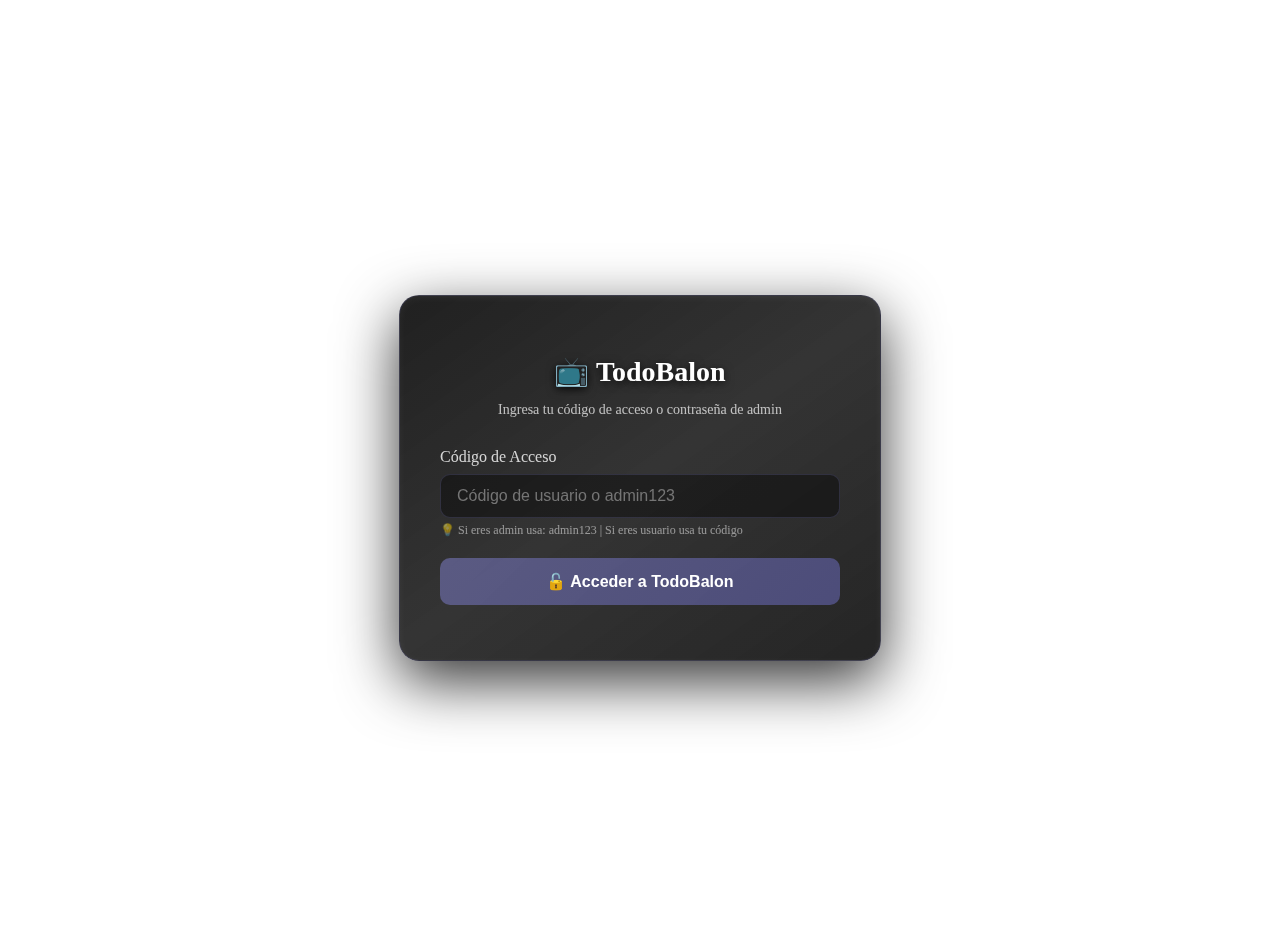
<file: auth-final.html>
<!DOCTYPE html>
<html lang="es">
<head>
    <meta charset="utf-8">
    <meta name="viewport" content="width=device-width, initial-scale=1.0">
    <title>TodoBalon - Acceso</title>
    <link rel="stylesheet" href="canal.css">
    <style>
        .auth-container {
            display: flex;
            justify-content: center;
            align-items: center;
            min-height: 100vh;
            padding: 20px;
        }
        
        .auth-box {
            background: linear-gradient(145deg, 
                rgba(20, 20, 20, 0.95) 0%, 
                rgba(30, 30, 30, 0.9) 50%, 
                rgba(25, 25, 25, 0.95) 100%
            );
            border-radius: 20px;
            padding: 40px;
            max-width: 400px;
            width: 100%;
            box-shadow: 
                0 20px 60px rgba(0, 0, 0, 0.8),
                inset 0 2px 8px rgba(255, 255, 255, 0.05);
            border: 1px solid rgba(100, 100, 150, 0.3);
            backdrop-filter: blur(20px);
        }
        
        .auth-header {
            text-align: center;
            margin-bottom: 30px;
        }
        
        .auth-header h1 {
            color: #ffffff;
            font-size: 28px;
            margin-bottom: 10px;
            text-shadow: 0 2px 10px rgba(0, 0, 0, 0.8);
        }
        
        .auth-header p {
            color: rgba(255, 255, 255, 0.7);
            font-size: 14px;
        }
        
        .form-group {
            margin-bottom: 20px;
        }
        
        .form-group label {
            display: block;
            color: rgba(255, 255, 255, 0.8);
            margin-bottom: 8px;
            font-weight: 500;
        }
        
        .form-group input {
            width: 100%;
            padding: 12px 16px;
            background: rgba(0, 0, 0, 0.4);
            border: 1px solid rgba(100, 100, 150, 0.3);
            border-radius: 10px;
            color: #ffffff;
            font-size: 14px;
            transition: all 0.3s ease;
            box-sizing: border-box;
        }
        
        .form-group input:focus {
            outline: none;
            border-color: rgba(120, 120, 180, 0.6);
            box-shadow: 0 0 10px rgba(120, 120, 180, 0.3);
        }
        
        .auth-button {
            width: 100%;
            padding: 14px;
            background: linear-gradient(135deg, 
                rgba(100, 100, 150, 0.8) 0%, 
                rgba(80, 80, 130, 0.9) 100%
            );
            border: none;
            border-radius: 10px;
            color: #ffffff;
            font-size: 16px;
            font-weight: 600;
            cursor: pointer;
            transition: all 0.3s ease;
            margin-bottom: 15px;
        }
        
        .auth-button:hover {
            transform: translateY(-2px);
            box-shadow: 0 6px 20px rgba(100, 100, 150, 0.4);
        }
        
        .auth-button:disabled {
            opacity: 0.6;
            cursor: not-allowed;
        }
        
        .error-message {
            background: rgba(231, 76, 60, 0.2);
            border: 1px solid rgba(231, 76, 60, 0.5);
            color: #e74c3c;
            padding: 12px;
            border-radius: 8px;
            margin-bottom: 20px;
            display: none;
        }
        
        .loading {
            display: inline-block;
            width: 20px;
            height: 20px;
            border: 2px solid rgba(255, 255, 255, 0.3);
            border-top: 2px solid #ffffff;
            border-radius: 50%;
            animation: spin 1s linear infinite;
            margin-right: 10px;
        }
        
        @keyframes spin {
            from { transform: rotate(0deg); }
            to { transform: rotate(360deg); }
        }
    </style>
</head>
<body>
    <div class="auth-container">
        <div class="auth-box">
            <div class="auth-header">
                <h1>📺 TodoBalon</h1>
                <p>Ingresa tu código de acceso o contraseña de admin</p>
            </div>
            
            <div id="errorMessage" class="error-message"></div>
            
            <form onsubmit="handleLogin(event)">
                <div class="form-group">
                    <label for="accessCode">Código de Acceso</label>
                    <input type="password" id="accessCode" placeholder="Código de usuario o admin123" required>
                    <small style="color: rgba(255, 255, 255, 0.5); font-size: 12px; margin-top: 5px; display: block;">
                        💡 Si eres admin usa: admin123 | Si eres usuario usa tu código
                    </small>
                </div>
                <button type="submit" class="auth-button" id="loginBtn">
                    🔓 Acceder a TodoBalon
                </button>
            </form>
        </div>
    </div>
    
    <script>
        // Configuración de tu backend
        const API_BASE_URL = 'https://todobalon-backend.onrender.com/api';
        
        async function handleLogin(event) {
            event.preventDefault();
            
            const accessCode = document.getElementById('accessCode').value.trim();
            const errorDiv = document.getElementById('errorMessage');
            const loginBtn = document.getElementById('loginBtn');
            
            // Ocultar errores previos
            errorDiv.style.display = 'none';
            
            if (!accessCode) {
                showError('Por favor ingresa un código');
                return;
            }
            
            // Mostrar loading
            loginBtn.disabled = true;
            loginBtn.innerHTML = '<span class="loading"></span>Verificando...';
            
            try {
                let isAdmin = false;
                let userData = null;
                
                // 1. Verificar si es admin (contraseña admin123)
                if (accessCode === 'admin123') {
                    const adminResponse = await fetch(`${API_BASE_URL}/auth/generate`, {
                        method: 'POST',
                        headers: {
                            'Content-Type': 'application/json',
                        },
                        body: JSON.stringify({
                            adminPassword: accessCode
                        })
                    });
                    
                    if (adminResponse.ok) {
                        isAdmin = true;
                        userData = {
                            type: 'admin',
                            name: 'Administrador'
                        };
                    }
                }
                
                // 2. Si no es admin, verificar como código de usuario
                if (!isAdmin) {
                    const userResponse = await fetch(`${API_BASE_URL}/auth/login`, {
                        method: 'POST',
                        headers: {
                            'Content-Type': 'application/json',
                        },
                        body: JSON.stringify({
                            accessCode: accessCode
                        })
                    });
                    
                    if (userResponse.ok) {
                        const result = await userResponse.json();
                        if (result.success) {
                            userData = {
                                type: 'user',
                                name: result.user?.name || 'Usuario',
                                code: accessCode
                            };
                        }
                    }
                }
                
                // 3. Procesar resultado
                if (userData) {
                    // Guardar sesión
                    localStorage.setItem('todobalon_session', JSON.stringify({
                        ...userData,
                        expires: new Date().getTime() + (24 * 60 * 60 * 1000) // 24 horas
                    }));
                    
                    // Redirigir a la página principal
                    window.location.href = 'index.html';
                } else {
                    showError('Código de acceso inválido. Contacta al administrador.');
                }
                
            } catch (error) {
                console.error('Error de conexión:', error);
                showError('Error de conexión. Verifica tu internet e intenta nuevamente.');
            } finally {
                // Restaurar botón
                loginBtn.disabled = false;
                loginBtn.innerHTML = '🔓 Acceder a TodoBalon';
            }
        }
        
        function showError(message) {
            const errorDiv = document.getElementById('errorMessage');
            errorDiv.textContent = message;
            errorDiv.style.display = 'block';
        }
        
        // Verificar si ya está logueado
        window.addEventListener('DOMContentLoaded', function() {
            const session = localStorage.getItem('todobalon_session');
            if (session) {
                try {
                    const data = JSON.parse(session);
                    if (data.expires > new Date().getTime()) {
                        window.location.href = 'index.html';
                    }
                } catch(e) {
                    localStorage.removeItem('todobalon_session');
                }
            }
        });
    </script>
</body>
</html>
</file>
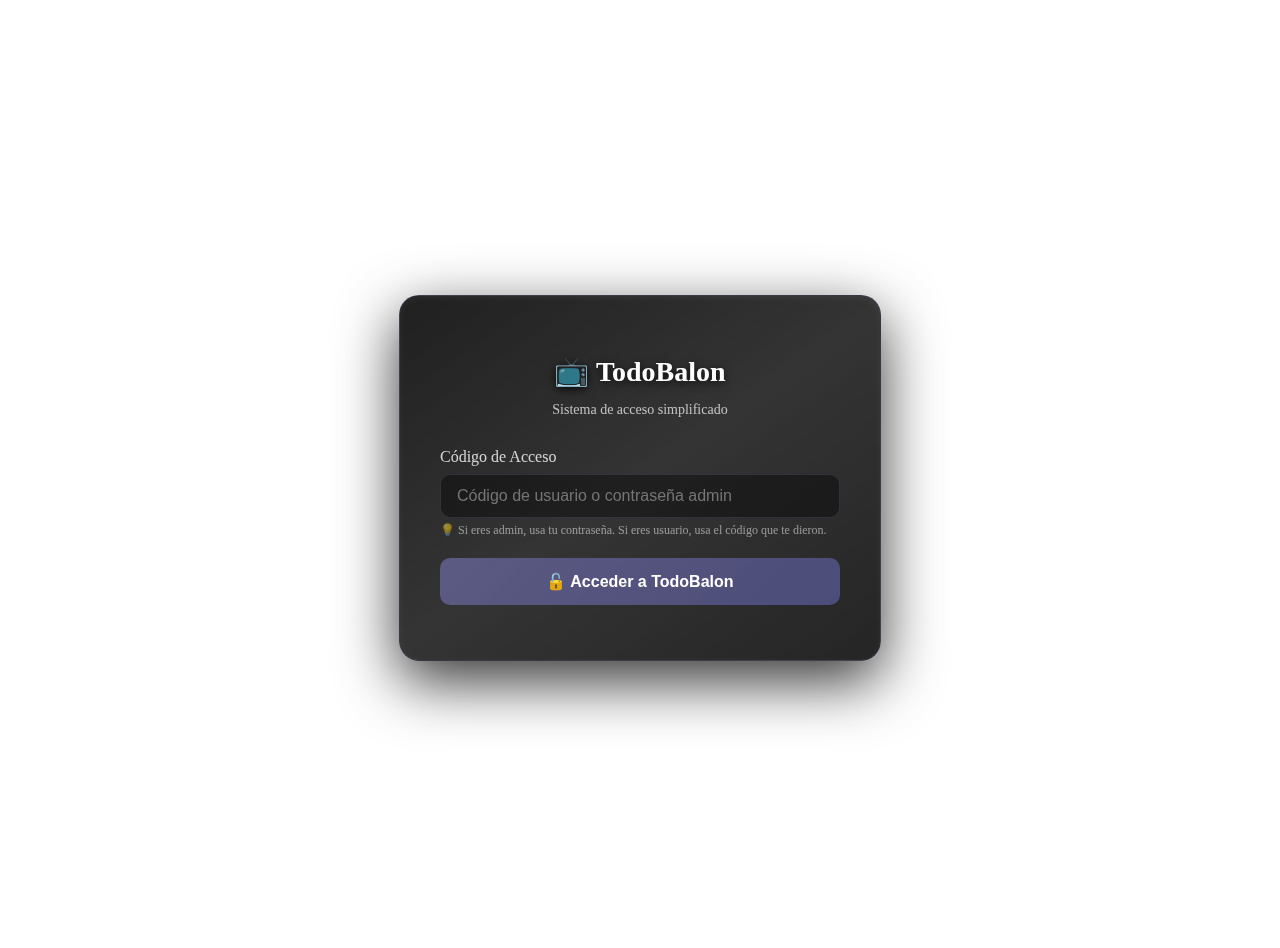
<file: auth-simple.html>
<!DOCTYPE html>
<html lang="es">
<head>
    <meta charset="utf-8">
    <meta name="viewport" content="width=device-width, initial-scale=1.0">
    <title>TodoBalon - Acceso</title>
    <link rel="stylesheet" href="canal.css">
    <style>
        .auth-container {
            display: flex;
            justify-content: center;
            align-items: center;
            min-height: 100vh;
            padding: 20px;
        }
        
        .auth-box {
            background: linear-gradient(145deg, 
                rgba(20, 20, 20, 0.95) 0%, 
                rgba(30, 30, 30, 0.9) 50%, 
                rgba(25, 25, 25, 0.95) 100%
            );
            border-radius: 20px;
            padding: 40px;
            max-width: 400px;
            width: 100%;
            box-shadow: 
                0 20px 60px rgba(0, 0, 0, 0.8),
                inset 0 2px 8px rgba(255, 255, 255, 0.05);
            border: 1px solid rgba(100, 100, 150, 0.3);
            backdrop-filter: blur(20px);
        }
        
        .auth-header {
            text-align: center;
            margin-bottom: 30px;
        }
        
        .auth-header h1 {
            color: #ffffff;
            font-size: 28px;
            margin-bottom: 10px;
            text-shadow: 0 2px 10px rgba(0, 0, 0, 0.8);
        }
        
        .auth-header p {
            color: rgba(255, 255, 255, 0.7);
            font-size: 14px;
        }
        
        .form-group {
            margin-bottom: 20px;
        }
        
        .form-group label {
            display: block;
            color: rgba(255, 255, 255, 0.8);
            margin-bottom: 8px;
            font-weight: 500;
        }
        
        .form-group input {
            width: 100%;
            padding: 12px 16px;
            background: rgba(0, 0, 0, 0.4);
            border: 1px solid rgba(100, 100, 150, 0.3);
            border-radius: 10px;
            color: #ffffff;
            font-size: 14px;
            transition: all 0.3s ease;
            box-sizing: border-box;
        }
        
        .form-group input:focus {
            outline: none;
            border-color: rgba(120, 120, 180, 0.6);
            box-shadow: 0 0 10px rgba(120, 120, 180, 0.3);
        }
        
        .auth-button {
            width: 100%;
            padding: 14px;
            background: linear-gradient(135deg, 
                rgba(100, 100, 150, 0.8) 0%, 
                rgba(80, 80, 130, 0.9) 100%
            );
            border: none;
            border-radius: 10px;
            color: #ffffff;
            font-size: 16px;
            font-weight: 600;
            cursor: pointer;
            transition: all 0.3s ease;
            margin-bottom: 15px;
        }
        
        .auth-button:hover {
            transform: translateY(-2px);
            box-shadow: 0 6px 20px rgba(100, 100, 150, 0.4);
        }
        
        .error-message {
            background: rgba(231, 76, 60, 0.2);
            border: 1px solid rgba(231, 76, 60, 0.5);
            color: #e74c3c;
            padding: 12px;
            border-radius: 8px;
            margin-bottom: 20px;
            display: none;
        }
    </style>
</head>
<body>
    <div class="auth-container">
        <div class="auth-box">
            <div class="auth-header">
                <h1>📺 TodoBalon</h1>
                <p>Sistema de acceso simplificado</p>
            </div>
            
            <div id="errorMessage" class="error-message"></div>
            
            <form onsubmit="handleAccess(event)">
                <div class="form-group">
                    <label for="accessCode">Código de Acceso</label>
                    <input type="text" id="accessCode" placeholder="Código de usuario o contraseña admin" required>
                    <small style="color: rgba(255, 255, 255, 0.5); font-size: 12px; margin-top: 5px; display: block;">
                        💡 Si eres admin, usa tu contraseña. Si eres usuario, usa el código que te dieron.
                    </small>
                </div>
                <button type="submit" class="auth-button">
                    🔓 Acceder a TodoBalon
                </button>
            </form>
        </div>
    </div>
    
    <script>
        // Configuración simple
        const ADMIN_PASSWORD = 'todobalon2025';
        const VALID_CODES = ['TB123456', 'TB789012', 'TB345678'];

        async function handleAccess(event) {
            event.preventDefault();
            
            const code = document.getElementById('accessCode').value.trim();
            const errorDiv = document.getElementById('errorMessage');
            
            // Ocultar errores previos
            errorDiv.style.display = 'none';
            
            if (!code) {
                showError('Por favor ingresa un código');
                return;
            }
            
            // Verificar si es admin
            if (code === ADMIN_PASSWORD) {
                // Admin: guardar sesión especial y redirigir
                localStorage.setItem('todobalon_session', JSON.stringify({
                    type: 'admin',
                    expires: new Date().getTime() + (24 * 60 * 60 * 1000)
                }));
                
                window.location.href = 'index.html';
                return;
            }
            
            // Verificar si es código de usuario válido
            if (VALID_CODES.includes(code)) {
                // Usuario: guardar sesión normal y redirigir
                localStorage.setItem('todobalon_session', JSON.stringify({
                    type: 'user',
                    code: code,
                    expires: new Date().getTime() + (24 * 60 * 60 * 1000)
                }));
                
                window.location.href = 'index.html';
                return;
            }
            
            // Código inválido
            showError('Código de acceso inválido. Contacta al administrador.');
        }
        
        function showError(message) {
            const errorDiv = document.getElementById('errorMessage');
            errorDiv.textContent = message;
            errorDiv.style.display = 'block';
        }
        
        // Verificar si ya está logueado
        window.addEventListener('DOMContentLoaded', function() {
            const session = localStorage.getItem('todobalon_session');
            if (session) {
                try {
                    const data = JSON.parse(session);
                    if (data.expires > new Date().getTime()) {
                        window.location.href = 'index.html';
                    }
                } catch(e) {
                    localStorage.removeItem('todobalon_session');
                }
            }
        });
    </script>
</body>
</html>
</file>
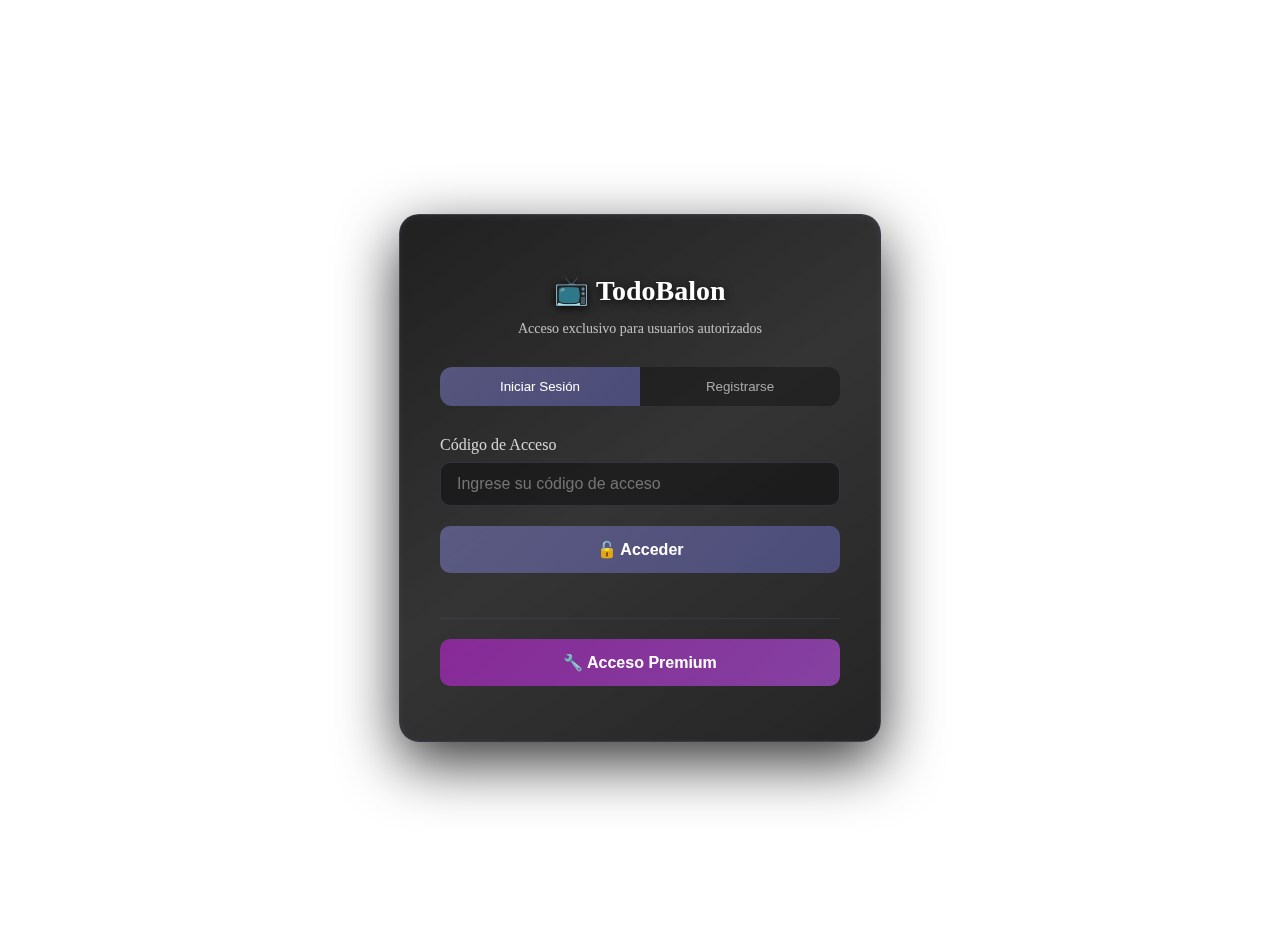
<file: auth.html>
<!DOCTYPE html>
<html lang="es">
<head>
    <meta charset="utf-8">
    <meta name="viewport" content="width=device-width, initial-scale=1.0">
    <title>TodoBalon - Acceso Autorizado</title>
    <link rel="stylesheet" href="canal.css">
    <style>
        .auth-container {
            display: flex;
            justify-content: center;
            align-items: center;
            min-height: 100vh;
            padding: 20px;
        }
        
        .auth-box {
            background: linear-gradient(145deg, 
                rgba(20, 20, 20, 0.95) 0%, 
                rgba(30, 30, 30, 0.9) 50%, 
                rgba(25, 25, 25, 0.95) 100%
            );
            border-radius: 20px;
            padding: 40px;
            max-width: 400px;
            width: 100%;
            box-shadow: 
                0 20px 60px rgba(0, 0, 0, 0.8),
                inset 0 2px 8px rgba(255, 255, 255, 0.05);
            border: 1px solid rgba(100, 100, 150, 0.3);
            backdrop-filter: blur(20px);
        }
        
        .auth-header {
            text-align: center;
            margin-bottom: 30px;
        }
        
        .auth-header h1 {
            color: #ffffff;
            font-size: 28px;
            margin-bottom: 10px;
            text-shadow: 0 2px 10px rgba(0, 0, 0, 0.8);
        }
        
        .auth-header p {
            color: rgba(255, 255, 255, 0.7);
            font-size: 14px;
        }
        
        .auth-tabs {
            display: flex;
            margin-bottom: 30px;
            border-radius: 12px;
            overflow: hidden;
            background: rgba(0, 0, 0, 0.3);
        }
        
        .auth-tab {
            flex: 1;
            padding: 12px;
            text-align: center;
            background: transparent;
            border: none;
            color: rgba(255, 255, 255, 0.6);
            cursor: pointer;
            transition: all 0.3s ease;
        }
        
        .auth-tab.active {
            background: linear-gradient(135deg, 
                rgba(100, 100, 150, 0.8) 0%, 
                rgba(80, 80, 130, 0.9) 100%
            );
            color: #ffffff;
        }
        
        .auth-form {
            display: none;
        }
        
        .auth-form.active {
            display: block;
        }
        
        .form-group {
            margin-bottom: 20px;
        }
        
        .form-group label {
            display: block;
            color: rgba(255, 255, 255, 0.8);
            margin-bottom: 8px;
            font-weight: 500;
        }
        
        .form-group input {
            width: 100%;
            padding: 12px 16px;
            background: rgba(0, 0, 0, 0.4);
            border: 1px solid rgba(100, 100, 150, 0.3);
            border-radius: 10px;
            color: #ffffff;
            font-size: 14px;
            transition: all 0.3s ease;
            box-sizing: border-box;
        }
        
        .form-group input:focus {
            outline: none;
            border-color: rgba(120, 120, 180, 0.6);
            box-shadow: 0 0 10px rgba(120, 120, 180, 0.3);
        }
        
        .auth-button {
            width: 100%;
            padding: 14px;
            background: linear-gradient(135deg, 
                rgba(100, 100, 150, 0.8) 0%, 
                rgba(80, 80, 130, 0.9) 100%
            );
            border: none;
            border-radius: 10px;
            color: #ffffff;
            font-size: 16px;
            font-weight: 600;
            cursor: pointer;
            transition: all 0.3s ease;
            margin-bottom: 15px;
        }
        
        .auth-button:hover {
            transform: translateY(-2px);
            box-shadow: 0 6px 20px rgba(100, 100, 150, 0.4);
        }
        
        .auth-button:disabled {
            opacity: 0.6;
            cursor: not-allowed;
            transform: none;
        }
        
        .error-message {
            background: rgba(231, 76, 60, 0.2);
            border: 1px solid rgba(231, 76, 60, 0.5);
            color: #e74c3c;
            padding: 12px;
            border-radius: 8px;
            margin-bottom: 20px;
            display: none;
        }
        
        .success-message {
            background: rgba(39, 174, 96, 0.2);
            border: 1px solid rgba(39, 174, 96, 0.5);
            color: #27ae60;
            padding: 12px;
            border-radius: 8px;
            margin-bottom: 20px;
            display: none;
        }
        
        .loading {
            display: inline-block;
            width: 20px;
            height: 20px;
            border: 2px solid rgba(255, 255, 255, 0.3);
            border-top: 2px solid #ffffff;
            border-radius: 50%;
            animation: spin 1s linear infinite;
            margin-right: 10px;
        }
        
        @keyframes spin {
            from { transform: rotate(0deg); }
            to { transform: rotate(360deg); }
        }
    </style>
</head>
<body>
    <div class="auth-container">
        <div class="auth-box">
            <div class="auth-header">
                <h1>📺 TodoBalon</h1>
                <p>Acceso exclusivo para usuarios autorizados</p>
            </div>
            
            <!-- Pestañas -->
            <div class="auth-tabs">
                <button class="auth-tab active" onclick="switchTab('login')">Iniciar Sesión</button>
                <button class="auth-tab" onclick="switchTab('register')">Registrarse</button>
            </div>
            
            <!-- Mensajes de error/éxito -->
            <div id="errorMessage" class="error-message"></div>
            <div id="successMessage" class="success-message"></div>
            
            <!-- Formulario de Login -->
            <div id="loginForm" class="auth-form active">
                <form onsubmit="handleLogin(event)">
                    <div class="form-group">
                        <label for="loginCode">Código de Acceso</label>
                        <input type="text" id="loginCode" placeholder="Ingrese su código de acceso" required>
                    </div>
                    <button type="submit" class="auth-button" id="loginButton">
                        🔓 Acceder
                    </button>
                </form>
            </div>
            
            <!-- Formulario de Registro -->
            <div id="registerForm" class="auth-form">
                <form onsubmit="handleRegister(event)">
                    <div class="form-group">
                        <label for="registerName">Nombre de Usuario</label>
                        <input type="text" id="registerName" placeholder="Ingrese su nombre" required>
                    </div>
                    <div class="form-group">
                        <label for="registerEmail">Email (opcional)</label>
                        <input type="email" id="registerEmail" placeholder="su@email.com">
                    </div>
                    <div class="form-group">
                        <label for="registerCode">Código de Autorización</label>
                        <input type="text" id="registerCode" placeholder="Código proporcionado por el admin" required>
                    </div>
                    <button type="submit" class="auth-button" id="registerButton">
                        ✅ Registrarse
                    </button>
                </form>
            </div>
            
            <!-- Acceso Premium -->
            <div style="margin-top: 30px; padding-top: 20px; border-top: 1px solid rgba(100, 100, 150, 0.2);">
                <button onclick="window.location.href=\"admin.html\"" class="auth-button" style="background: linear-gradient(135deg, rgba(156, 39, 176, 0.8) 0%, rgba(142, 68, 173, 0.9) 100%);">
                    🔧 Acceso Premium
                </button>
            </div>
        </div>
    </div>
    
    <script src="auth.js"></script>
    
</body>
</html>
</file>
<file: canal.css>
a{
    text-decoration: none;
}

body {
                display: flex; 
                flex-direction: column; 
                height: 100vh; 
                justify-content: space-between;
}

.title-header
{
    color: #16a34a; font-size: 1.5rem; font-weight: bold;
}

.prelogo
{
    transition: all 0.15s ease-in-out; border: 2px solid rgba(22, 163, 74, 0.5); 
}

.logodef
{
    display: block; transform: translateY(0);
}

.logo2
{
    width: 2rem; height: 2rem;
}

footer {
                height: 2.5rem; 
                background-color: #1f2937; 
                color: white; 
                padding: 1rem 1.5rem; 
                display: flex; 
                justify-content: space-between; 
                align-items: center;  
                margin-top: auto;
}

.footer-title
{
    text-align: center; font-size: 0.875rem;
}

.redes
{
    display: flex; justify-content: center; gap: 1rem; margin-top: 0.5rem;
}

.redes > li {
    list-style-type: none;
}

.red-item
{
    color: inherit; font-size: 0.875rem; transition: color 0.15s ease-in-out;
}

header {
                display: flex; 
                justify-content: space-between; 
                align-items: center; 
                padding: 0.5rem; 
                box-shadow: 0 4px 6px rgba(0, 0, 0, 0.1); 
                background-color: white;
}

.main-frame {
    margin: 0.75rem auto 0.75rem auto; 
    height: auto; 
    width: 91.666667%; 
    max-width: 66.666667%;
}

#embedIframe  {
                width: 100%; 
                aspect-ratio: 16/9;
}

#btnIframe {
    background-color: aquamarine; 
    color: BLACK; 
    padding: 0.50rem 0.5rem; 
    border-radius: 0.5rem; 
    margin-top: 1rem; 
    margin-bottom: 0.5rem; 
    width: 100%; 
    transition: background-color 0.3s;
    border: none; 
    box-shadow: none; 
}

#btnIframe:hover {
    background-color: #15803d;
    cursor: pointer;
}

/* Botón del bloqueador de anuncios */
.ad-blocker-btn {
    background-color: #dc2626;
    color: white;
    padding: 0.50rem 0.75rem;
    border-radius: 0.5rem;
    margin-top: 0.5rem;
    margin-left: 0.5rem;
    border: none;
    font-weight: 600;
    transition: all 0.3s;
    cursor: pointer;
    font-size: 0.875rem;
}

.ad-blocker-btn:hover {
    background-color: #b91c1c;
    transform: translateY(-2px);
}

.ad-blocker-btn.active {
    background-color: #16a34a;
}

.ad-blocker-btn.active:hover {
    background-color: #15803d;
}

/* Selector de Canales */
.canal-selector {
    display: grid;
    grid-template-columns: repeat(auto-fit, minmax(140px, 1fr));
    gap: 0.75rem;
    margin-bottom: 1rem;
    max-width: 100%;
    justify-items: center;
}

.canal-btn {
    background-color: #f3f4f6;
    color: #374151;
    padding: 0.75rem 1rem;
    border-radius: 0.5rem;
    border: 2px solid #d1d5db;
    font-weight: 600;
    transition: all 0.3s ease;
    cursor: pointer;
    width: 100%;
    max-width: 140px;
    font-size: 0.875rem;
    text-align: center;
}

.canal-btn:hover {
    background-color: #e5e7eb;
    border-color: #16a34a;
    transform: translateY(-2px);
    box-shadow: 0 4px 8px rgba(0, 0, 0, 0.1);
}

.canal-btn.active {
    background-color: #16a34a;
    color: white;
    border-color: #16a34a;
    box-shadow: 0 4px 8px rgba(22, 163, 74, 0.3);
}

.canal-btn.active:hover {
    background-color: #15803d;
}

.margin-bottom-1 {
    margin-bottom: 1rem;
}

@media (max-width: 768px) {
    .canal-selector {
        grid-template-columns: repeat(auto-fit, minmax(120px, 1fr));
        gap: 0.5rem;
    }
    
    .canal-btn {
        padding: 0.6rem 0.8rem;
        font-size: 0.8rem;
        max-width: 120px;
    }
}

@media (max-width: 480px) {
    .canal-selector {
        grid-template-columns: repeat(2, 1fr);
        gap: 0.5rem;
    }
    
    .canal-btn {
        font-size: 0.75rem;
        padding: 0.5rem 0.5rem;
        max-width: none;
    }
}

/* Mensajes de estado */
.loading-message,
.error-message {
    position: absolute;
    top: 50%;
    left: 50%;
    transform: translate(-50%, -50%);
    background-color: rgba(0, 0, 0, 0.8);
    color: white;
    padding: 1rem 2rem;
    border-radius: 0.5rem;
    font-weight: bold;
    z-index: 100;
    text-align: center;
}

.error-message {
    background-color: rgba(220, 38, 38, 0.9);
}

.error-message button {
    margin-top: 0.5rem;
    padding: 0.25rem 0.75rem;
    background-color: white;
    color: #dc2626;
    border: none;
    border-radius: 0.25rem;
    cursor: pointer;
    font-weight: bold;
}

.error-message button:hover {
    background-color: #f3f4f6;
}

/* BLOQUEADOR DE ANUNCIOS - Ocultar elementos publicitarios comunes */
iframe[src*="ads"], 
iframe[src*="advertisement"], 
iframe[src*="publicidad"],
iframe[src*="banner"],
iframe[src*="popup"],
.ads, 
.advertisement, 
.publicidad,
.banner,
.popup,
.ad-container,
.google-ads,
.adsystem,
[class*="ads-"],
[class*="ad-"],
[id*="ads-"],
[id*="ad-"],
[class*="publicidad"],
[id*="publicidad"] {
    display: none !important;
    visibility: hidden !important;
    opacity: 0 !important;
    width: 0 !important;
    height: 0 !important;
    position: absolute !important;
    left: -9999px !important;
}

/* Ocultar overlays y modales de anuncios */
.overlay,
.modal-overlay,
.popup-overlay,
.ad-overlay,
[class*="overlay"] {
    display: none !important;
    visibility: hidden !important;
}

/* Estados táctiles para móviles */
.touch-active {
    transform: scale(0.95) !important;
    opacity: 0.8 !important;
    transition: all 0.1s ease !important;
}

/* Optimizaciones específicas para iOS */
@supports (-webkit-touch-callout: none) {
    #embedIframe {
        -webkit-overflow-scrolling: touch;
    }
    
    .canal-btn {
        -webkit-tap-highlight-color: rgba(0, 0, 0, 0);
        -webkit-touch-callout: none;
        -webkit-user-select: none;
        user-select: none;
    }
}

/* Optimizaciones para Android */
@media screen and (max-width: 768px) and (orientation: portrait) {
    .subiframe {
        width: 100%;
        max-width: none;
    }
    
    #embedIframe {
        border: none;
        outline: none;
    }
}

/* Landscape mode para móviles */
@media screen and (max-width: 768px) and (orientation: landscape) {
    #embedIframe {
        height: 60vh;
        min-height: 250px;
    }
    
    .main-frame {
        width: 98%;
    }
}

/* Prevenir zoom en inputs en iOS */
input, select, textarea {
    font-size: 16px !important;
}

.subiframe
{
    display: flex; flex-direction: column; align-items: center; border-radius: 1rem; width: 100%; margin: 20px auto; margin-bottom: 1rem; padding: 0.25rem; background-color: #e5e7eb;
}

.preframe
{
    border-radius: 0.5rem; position: relative; overflow: hidden; width: 100%;
}

.centerfull
{
    width: 100%; text-align: center;
}

h1.title {
    color:black; 
    font-size: 1.75rem; 
    font-weight: bold;
    margin-bottom: 0.5rem;
}

.canal-info {
    margin-bottom: 1rem;
}

#canalCounter {
    background-color: #16a34a;
    color: white;
    padding: 0.25rem 0.75rem;
    border-radius: 1rem;
    font-size: 0.875rem;
    font-weight: 600;
}

h2.title {
    color:#16a34a; 
    font-size: 1.3rem; 
    font-weight: bold;
}


.margin-top-2
{
    margin-top:2.5rem;
}

@media (max-width: 768px) {
    .main-frame {
        max-width: 100%;
        margin: 0.5rem auto;
        width: 95%;
    }
    
    #embedIframe {
        width: 100%;
        height: 250px; /* Altura fija para móviles */
        min-height: 200px;
    }
    
    .canal-selector {
        grid-template-columns: repeat(auto-fit, minmax(110px, 1fr));
        gap: 0.4rem;
        padding: 0 0.5rem;
    }
    
    .canal-btn {
        padding: 0.5rem 0.4rem;
        font-size: 0.75rem;
        max-width: 110px;
        min-height: 40px;
    }
    
    /* Ajustar iframe container para móviles */
    .subiframe {
        margin: 10px auto;
        padding: 0.5rem;
        background-color: #f9fafb;
    }
    
    .preframe {
        border-radius: 0.25rem;
        overflow: hidden;
        position: relative;
    }
}

@media (max-width: 480px) {
    body {
        font-size: 14px;
    }
    
    .main-frame {
        width: 98%;
        margin: 0.25rem auto;
    }
    
    /* Grid más compacto para pantallas muy pequeñas */
    .canal-selector {
        grid-template-columns: repeat(3, 1fr);
        gap: 0.3rem;
        padding: 0 0.25rem;
    }
    
    .canal-btn {
        font-size: 0.7rem;
        padding: 0.4rem 0.2rem;
        max-width: none;
        min-height: 35px;
    }
    
    /* Iframe responsive para móviles pequeños */
    #embedIframe {
        width: 100%;
        height: 200px;
        min-height: 180px;
    }
    
    /* Botones más pequeños en móvil */
    #btnIframe, .ad-blocker-btn {
        padding: 0.4rem 0.6rem;
        font-size: 0.8rem;
        margin: 0.25rem;
    }
    
    /* Header más compacto */
    header {
        padding: 0.25rem 0.5rem;
    }
    
    .title-header {
        font-size: 1.2rem;
    }
    
    h1.title {
        font-size: 1.4rem;
        margin-bottom: 0.75rem;
    }
}



.content-text {
    font-size: 1.125rem; 
    line-height: 1.6;
    text-align: left; 
}

/* Mensajes de carga y éxito para autoplay */
.loading-message, .success-message {
    position: absolute;
    top: 50%;
    left: 50%;
    transform: translate(-50%, -50%);
    background: rgba(0, 0, 0, 0.8);
    color: white;
    padding: 1rem 2rem;
    border-radius: 10px;
    font-size: 1rem;
    font-weight: 600;
    z-index: 1000;
    backdrop-filter: blur(10px);
    border: 1px solid rgba(255, 255, 255, 0.2);
    box-shadow: 0 8px 32px rgba(0, 0, 0, 0.3);
    animation: fadeInScale 0.3s ease-in-out;
}

.success-message {
    background: rgba(34, 197, 94, 0.9);
    color: white;
}

@keyframes fadeInScale {
    from {
        opacity: 0;
        transform: translate(-50%, -50%) scale(0.8);
    }
    to {
        opacity: 1;
        transform: translate(-50%, -50%) scale(1);
    }
}

/* Posicionamiento relativo para el contenedor del iframe */
.preframe {
    position: relative;
}
</file>
